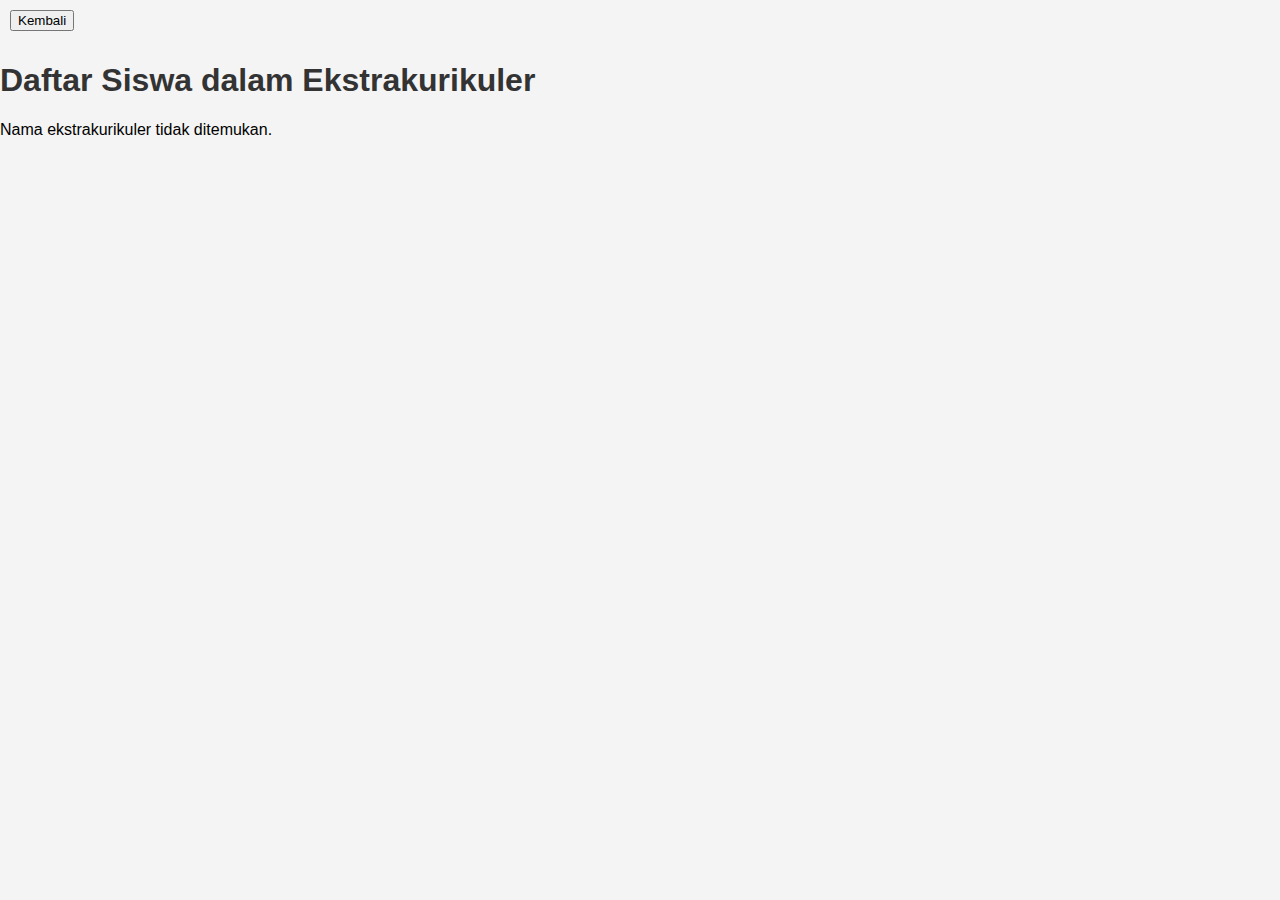
<file: ekstrakurikuler.html>
<!DOCTYPE html>
<html lang="en">
<head>
    <meta charset="UTF-8">
    <meta name="viewport" content="width=device-width, initial-scale=1.0">
    <title>Ekstrakurikuler</title>
    <link rel="stylesheet" href="styles.css">
</head>
<body>
    <button onclick="window.history.back()">Kembali</button>
    <h1>Daftar Siswa dalam Ekstrakurikuler</h1>
    <div id="ekstrakurikulerList"></div>

    <script src="ekstrakurikuler.js"></script>
</body>
</html>
</file>
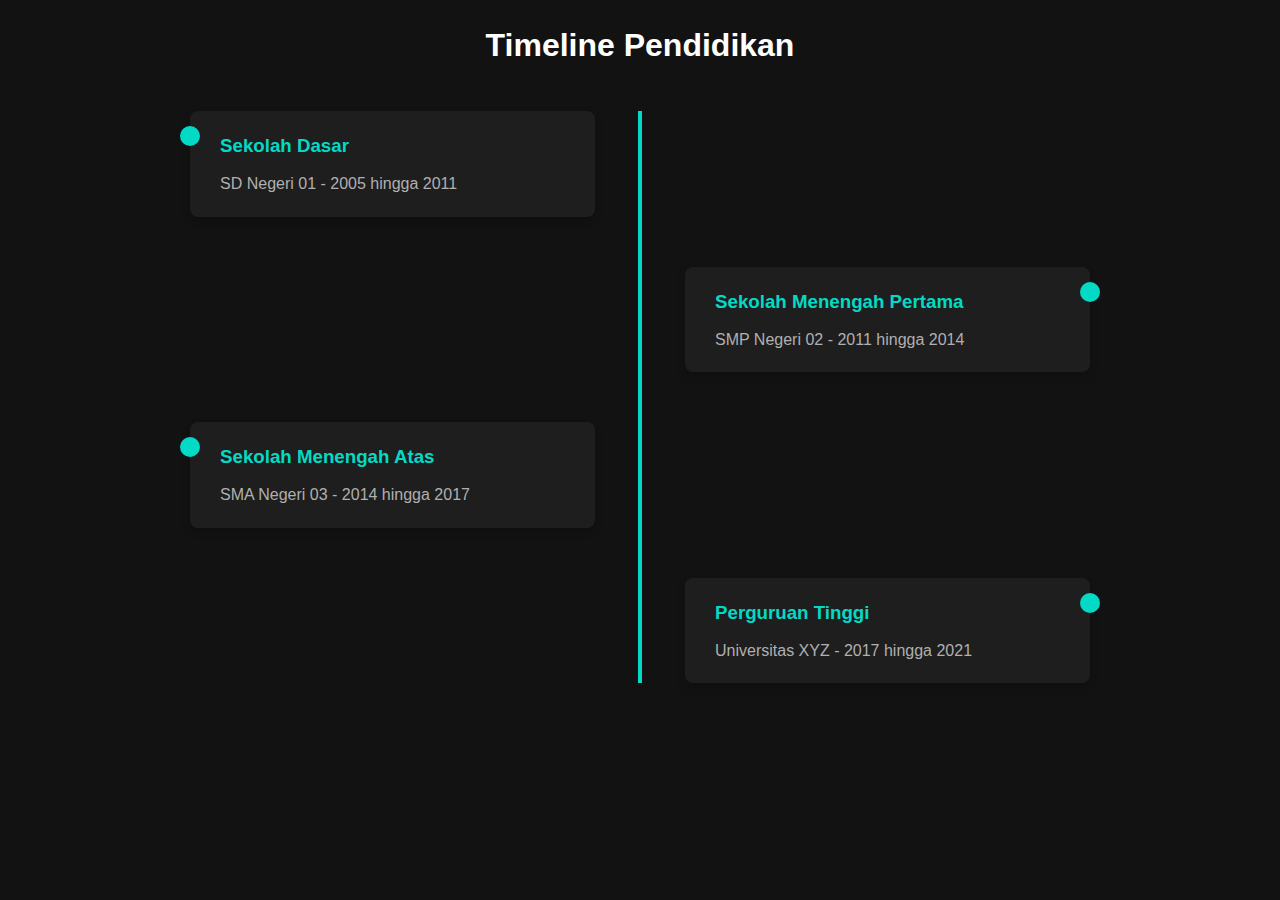
<file: x.html>
<!DOCTYPE html>
<html lang="en">
<head>
    <meta charset="UTF-8">
    <meta name="viewport" content="width=device-width, initial-scale=1.0">
    <title>Timeline Pendidikan - Dark Mode</title>
    <style>
        * {
            margin: 0;
            padding: 0;
            box-sizing: border-box;
        }

        body {
            font-family: 'Segoe UI', Tahoma, Geneva, Verdana, sans-serif;
            background-color: #121212;
            color: #e0e0e0;
            padding: 20px;
            line-height: 1.6;
        }

        h1 {
            text-align: center;
            margin-bottom: 40px;
            color: #ffffff;
        }

        .timeline {
            position: relative;
            max-width: 900px;
            margin: auto;
        }

        .timeline::after {
            content: '';
            position: absolute;
            width: 4px;
            background-color: #03dac6;
            top: 0;
            bottom: 0;
            left: 50%;
            margin-left: -2px;
        }

        .timeline-entry {
            padding: 20px 30px;
            position: relative;
            background-color: #1e1e1e;
            border-radius: 8px;
            width: 45%;
            margin-bottom: 50px;
            box-shadow: 0 4px 8px rgba(0, 0, 0, 0.2);
        }

        .timeline-entry.left {
            left: 0;
        }

        .timeline-entry.right {
            left: 55%;
        }

        .timeline-entry::before {
            content: '';
            position: absolute;
            width: 20px;
            height: 20px;
            border-radius: 50%;
            background-color: #03dac6;
            top: 15px;
            left: -10px;
        }

        .timeline-entry.right::before {
            left: auto;
            right: -10px;
        }

        .timeline-entry h3 {
            margin-bottom: 10px;
            color: #03dac6;
        }

        .timeline-entry p {
            color: #b0b0b0;
        }

        @media screen and (max-width: 768px) {
            .timeline::after {
                left: 20px;
            }

            .timeline-entry {
                width: 100%;
                padding-left: 40px;
                padding-right: 25px;
            }

            .timeline-entry.left,
            .timeline-entry.right {
                left: 0;
            }

            .timeline-entry.right::before,
            .timeline-entry.left::before {
                left: 15px;
            }
        }
    </style>
</head>
<body>

    <h1>Timeline Pendidikan</h1>
    
    <div class="timeline">
        <div class="timeline-entry left">
            <h3>Sekolah Dasar</h3>
            <p>SD Negeri 01 - 2005 hingga 2011</p>
        </div>
        <div class="timeline-entry right">
            <h3>Sekolah Menengah Pertama</h3>
            <p>SMP Negeri 02 - 2011 hingga 2014</p>
        </div>
        <div class="timeline-entry left">
            <h3>Sekolah Menengah Atas</h3>
            <p>SMA Negeri 03 - 2014 hingga 2017</p>
        </div>
        <div class="timeline-entry right">
            <h3>Perguruan Tinggi</h3>
            <p>Universitas XYZ - 2017 hingga 2021</p>
        </div>
    </div>

</body>
</html>
</file>
<file: styles.css>
body {
    font-family: Arial, sans-serif;
    margin: 0;
    padding: 0;
    background-color: #f4f4f4;
    outline: none;
}

:root {
    --background-color: #161616;
    /* Dark gray background */
    --text-color: #f2f2f7;
    /* Light gray text */
    --primary-color: #0a84ff;
    /* Blue accent color */
    --secondary-color: #3a3a3c;
    /* Darker gray for elements */
    --border-color: #2c2c2e;
    /* Border color */
    --highlight-color: #5ac8fa;
    /* Highlight color */
    outline: none;
}

h1,
h2 {
    color: #333;
}

.content h1 {
    color: #f2f2f7;
    margin-left: 24px;
    margin-top: 24px;
}

.group {
    display: flex;
    line-height: 28px;
    align-items: center;
    position: relative;
    margin: 24px;
}

.input {
    font-family: "Montserrat", sans-serif;
    width: 100%;
    height: 45px;
    padding-left: 2.5rem;
    box-shadow: 0 0 0 1.5px #2b2c37, 0 0 25px -17px #000;
    border: 0;
    border-radius: 12px;
    background-color: #16171d;
    outline: none;
    color: #bdbecb;
    transition: all 0.25s cubic-bezier(0.19, 1, 0.22, 1);
    cursor: text;
    z-index: 0;
}

.input::placeholder {
    color: #bdbecb;
}

.input:hover {
    box-shadow: 0 0 0 2.5px #2f303d, 0px 0px 25px -15px #000;
}

.input:active {
    transform: scale(0.95);
}

.input:focus {
    box-shadow: 0 0 0 2.5px #2f303d;
}

.search-icon {
    position: absolute;
    left: 1rem;
    fill: #bdbecb;
    width: 1rem;
    height: 1rem;
    pointer-events: none;
    z-index: 1;
}

#kelasFilter,
#kelaminFilter {
    margin: 10px;
    padding: 5px;
}

#studentList {
    margin-left: 10px;
    margin-right: 10px;
    display: grid;
    grid-template-columns: repeat(3, 2fr); /* Membuat dua kolom dengan ukuran yang sama */
    gap: 8px; /* Memberi jarak antar card */
}

.student-card {
    border-radius: 5px;
    text-align: center;
}

.activity-logo,
.badge-logo {
    width: 300px;
    height: auto;
    border-radius: 50%;
    display: flex;
}


.student-card:hover {
    transform: translateY(-5px);
}

.student-card-header {
    padding: 16px;
    text-align: center;
}

.profile-pic {
    border-radius: 50%;
    height: 80px;
    width: 80px;
    object-fit: cover;
}

.student-card-body {
    padding: 16px;
}

.student-name {
    font-size: 14px;
    margin: 8px 0;
    color: #f2f2f7;
}

.student-link {
    color: #f2f2f7;
    text-decoration: none;
    transition: color 0.2s;
}

.student-class {
    color: #777;
    font-size: 14px;
}


.photo-gallery img {
    width: 100px;
    height: auto;
    margin: 5px;
    border-radius: 5px;
}

button {
    margin: 10px;
}

.badge-container {
  
}


.tooltip-container {
    position: relative;
    display: inline-flex;
    align-items: center;
    justify-content: center;
}

.tooltip-container .badge-logo {
    cursor: pointer;
    width: 40px;
    /* Adjust size as needed */
    height: 40px;
    /* Adjust size as needed */
    margin-left: 4px;
}

.tooltip {
    position: absolute;
    bottom: 125%;
    /* Position above the badge */
    left: 50%;
    transform: translateX(-50%);
    background-color: var(--border-color);
    /* Tooltip background color */
    color: white;
    /* Tooltip text color */
    padding: 5px;
    border-radius: 5px;
    width: 150px;
    /* Adjust width as needed */
    text-align: center;
    opacity: 0;
    visibility: hidden;
    transition: opacity 0.3s, visibility 0.3s;
    font-size: 13px;
}

.tooltip-container:hover .tooltip {
    opacity: 1;
    visibility: visible;
}

.tooltip-container .tooltip::before {
    content: "";
    position: absolute;
    top: 100%;
    /* Position below the tooltip */
    left: 50%;
    transform: translateX(-50%);
    border-width: 5px;
    border-style: solid;
    border-color: #6e7681 transparent transparent transparent;
    /* Tooltip triangle */
}
</file>
